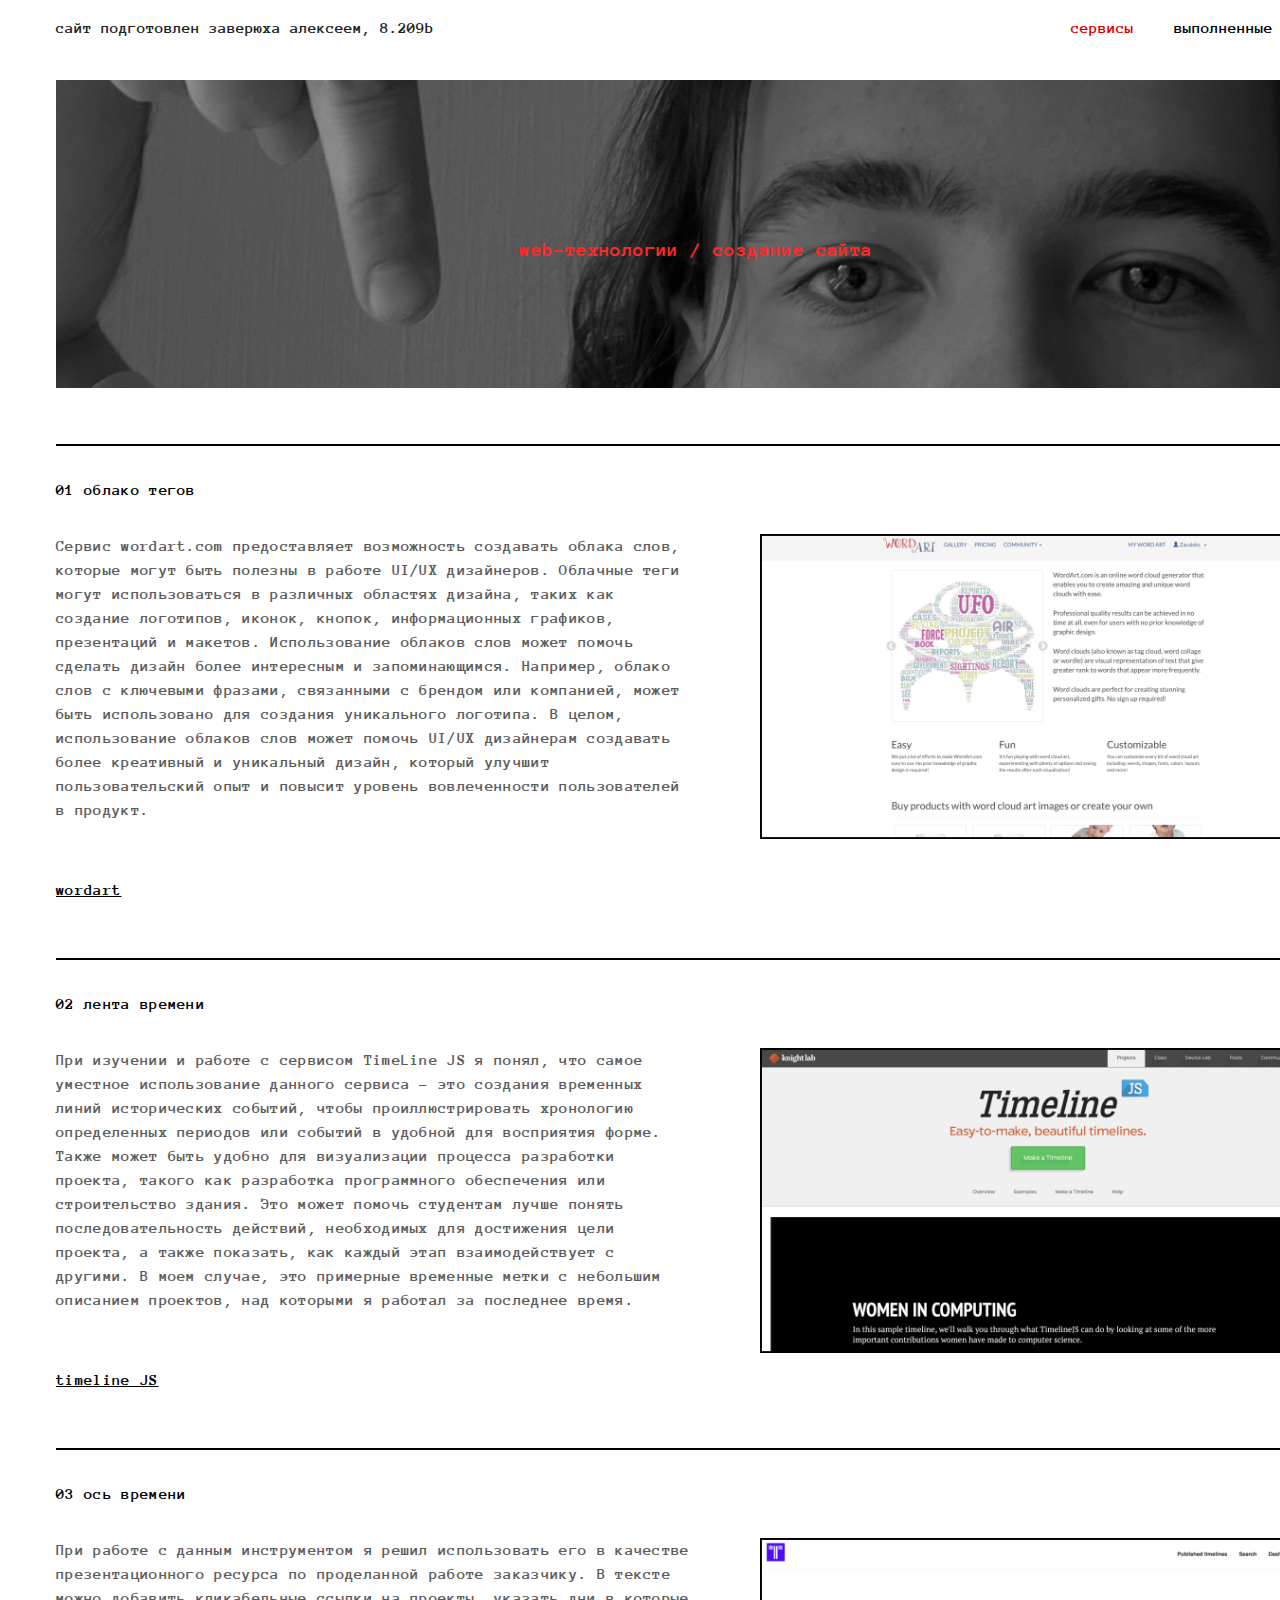
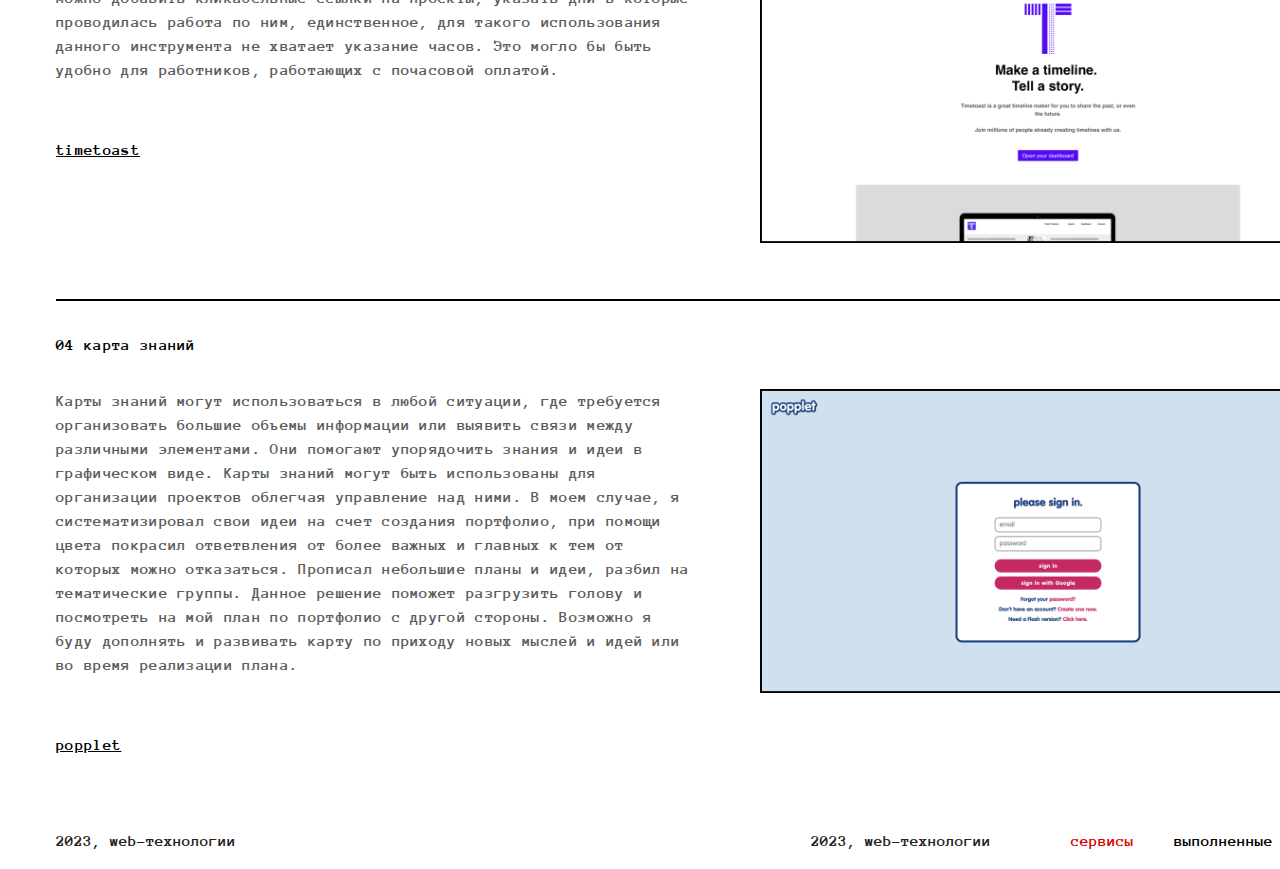
<file: index.html>
<!doctype html>
<html class="no-js">
<head>
  <meta charset="utf-8">
  <title></title>
  <meta name="description" content="">
  <meta name="viewport" content="width=device-width, initial-scale=1">
  <meta property="og:title" content="">
  <meta property="og:type" content="">
  <meta property="og:url" content="">
  <meta property="og:image" content="">
  <link rel="preconnect" href="https://fonts.googleapis.com">
  <link rel="preconnect" href="https://fonts.gstatic.com" crossorigin="">
  <link href="https://fonts.googleapis.com/css2?family=Anonymous+Pro:wght@400;700&display=swap" rel="stylesheet">
  <link rel="manifest" href="/site.webmanifest">
  <link rel="apple-touch-icon" href="./icon.878d0521.png">
  <link rel="stylesheet" href="./normalize.02b6c58e.css">
  <link rel="stylesheet" href="./main.e753a5ff.css">
  <link rel="stylesheet" href="./css.7ad46c7b.css">
  <meta name="theme-color" content="#fafafa">
</head>
<body>
<section>
  <div class="container">
    <header><p>сайт подготовлен заверюха алексеем, 8.209b</p>
      <ul class="nav">
        <li><a href="./index.html" id="service"> сервисы</a></li>
        <li><a href="./work.html">выполненные работы</a></li>
      </ul>
    </header>
    <div class="main__img"><p>web-технологии / создание сайта</p> <img src="./ya.01649ed7.png"></div>
  </div>
</section>
<section>
  <div class="container">
    <div class="line"></div>
    <h2 class="name">01 облако тегов</h2>
    <div class="info">
      <div class="content"><p class="description">Сервис wordart.com предоставляет возможность создавать облака слов,
        которые могут быть полезны в работе UI/UX дизайнеров. Облачные теги могут использоваться в различных областях
        дизайна, таких как создание логотипов, иконок, кнопок, информационных графиков, презентаций и макетов.
        Использование облаков слов может помочь сделать дизайн более интересным и запоминающимся. Например, облако слов
        с ключевыми фразами, связанными с брендом или компанией, может быть использовано для создания уникального
        логотипа. В целом, использование облаков слов может помочь UI/UX дизайнерам создавать более креативный и
        уникальный дизайн, который улучшит пользовательский опыт и повысит уровень вовлеченности пользователей в
        продукт.</p> <a href="https://wordart.com"><p class="button__name">wordart</p></a></div>
      <div class="info__img"><img src="./1.baed0b41.png"></div>
    </div>
  </div>
</section>
<section>
  <div class="container">
    <div class="line"></div>
    <h2 class="name">02 лента времени</h2>
    <div class="info">
      <div class="content"><p class="description">При изучении и работе с сервисом TimeLine JS я понял, что самое
        уместное использование данного сервиса - это создания временных линий исторических событий, чтобы
        проиллюстрировать хронологию определенных периодов или событий в удобной для восприятия форме. Также может быть
        удобно для визуализации процесса разработки проекта, такого как разработка программного обеспечения или
        строительство здания. Это может помочь студентам лучше понять последовательность действий, необходимых для
        достижения цели проекта, а также показать, как каждый этап взаимодействует с другими. В моем случае, это
        примерные временные метки с небольшим описанием проектов, над которыми я работал за последнее время.</p> <a
        href="https://timeline.knightlab.com"><p class="button__name">timeline JS</p></a></div>
      <div class="info__img"><img src="./2.3898a4e4.png"></div>
    </div>
  </div>
</section>
<section>
  <div class="container">
    <div class="line"></div>
    <h2 class="name">03 ось времени</h2>
    <div class="info">
      <div class="content"><p class="description">При работе с данным инструментом я решил использовать его в качестве
        презентационного ресурса по проделанной работе заказчику. В тексте можно добавить кликабельные ссылки на
        проекты, указать дни в которые проводилась работа по ним, единственное, для такого использования данного
        инструмента не хватает указание часов. Это могло бы быть удобно для работников, работающих с почасовой
        оплатой. </p> <a href="https://www.timetoast.com"><p class="button__name">timetoast</p></a></div>
      <div class="info__img"><img src="./3.ffe6096c.png"></div>
    </div>
  </div>
</section>
<section>
  <div class="container">
    <div class="line"></div>
    <h2 class="name">04 карта знаний</h2>
    <div class="info">
      <div class="content"><p class="description">Карты знаний могут использоваться в любой ситуации, где требуется
        организовать большие объемы информации или выявить связи между различными элементами. Они помогают упорядочить
        знания и идеи в графическом виде. Карты знаний могут быть использованы для организации проектов облегчая
        управление над ними. В моем случае, я систематизировал свои идеи на счет создания портфолио, при помощи цвета
        покрасил ответвления от более важных и главных к тем от которых можно отказаться. Прописал небольшие планы и
        идеи, разбил на тематические группы. Данное решение поможет разгрузить голову и посмотреть на мой план по
        портфолио с другой стороны. Возможно я буду дополнять и развивать карту по приходу новых мыслей и идей или во
        время реализации плана.</p> <a href="https://app.popplet.com/"><p class="button__name">popplet</p></a></div>
      <div class="info__img"><img src="./4.2b5ffc37.png"></div>
    </div>
  </div>
</section>
<section>
  <div class="container">
    <header><p>2023, web-технологии</p>
      <ul class="nav">
        <header><p>2023, web-технологии</p>
          <ul class="nav">
            <li><a href="./index.html" id="service">сервисы</a></li>
            <li><a href="./work.html">выполненные работы</a></li>
          </ul>
        </header>
      </ul>
    </header>
  </div>
</section>
<script src="./modernizr-3.11.2.min.bbf62f91.js"></script>
<script src="./plugins.40a68ed9.js"></script>
<script src="./main.f84e1103.js"></script>
<script>window.ga = function () {
  ga.q.push(arguments)
}, ga.q = [], ga.l = +new Date, ga("create", "UA-XXXXX-Y", "auto"), ga("set", "anonymizeIp", !0), ga("set", "transport", "beacon"), ga("send", "pageview");</script>
<script src="https://www.google-analytics.com/analytics.js" async></script>
</body>
</html>
</file>
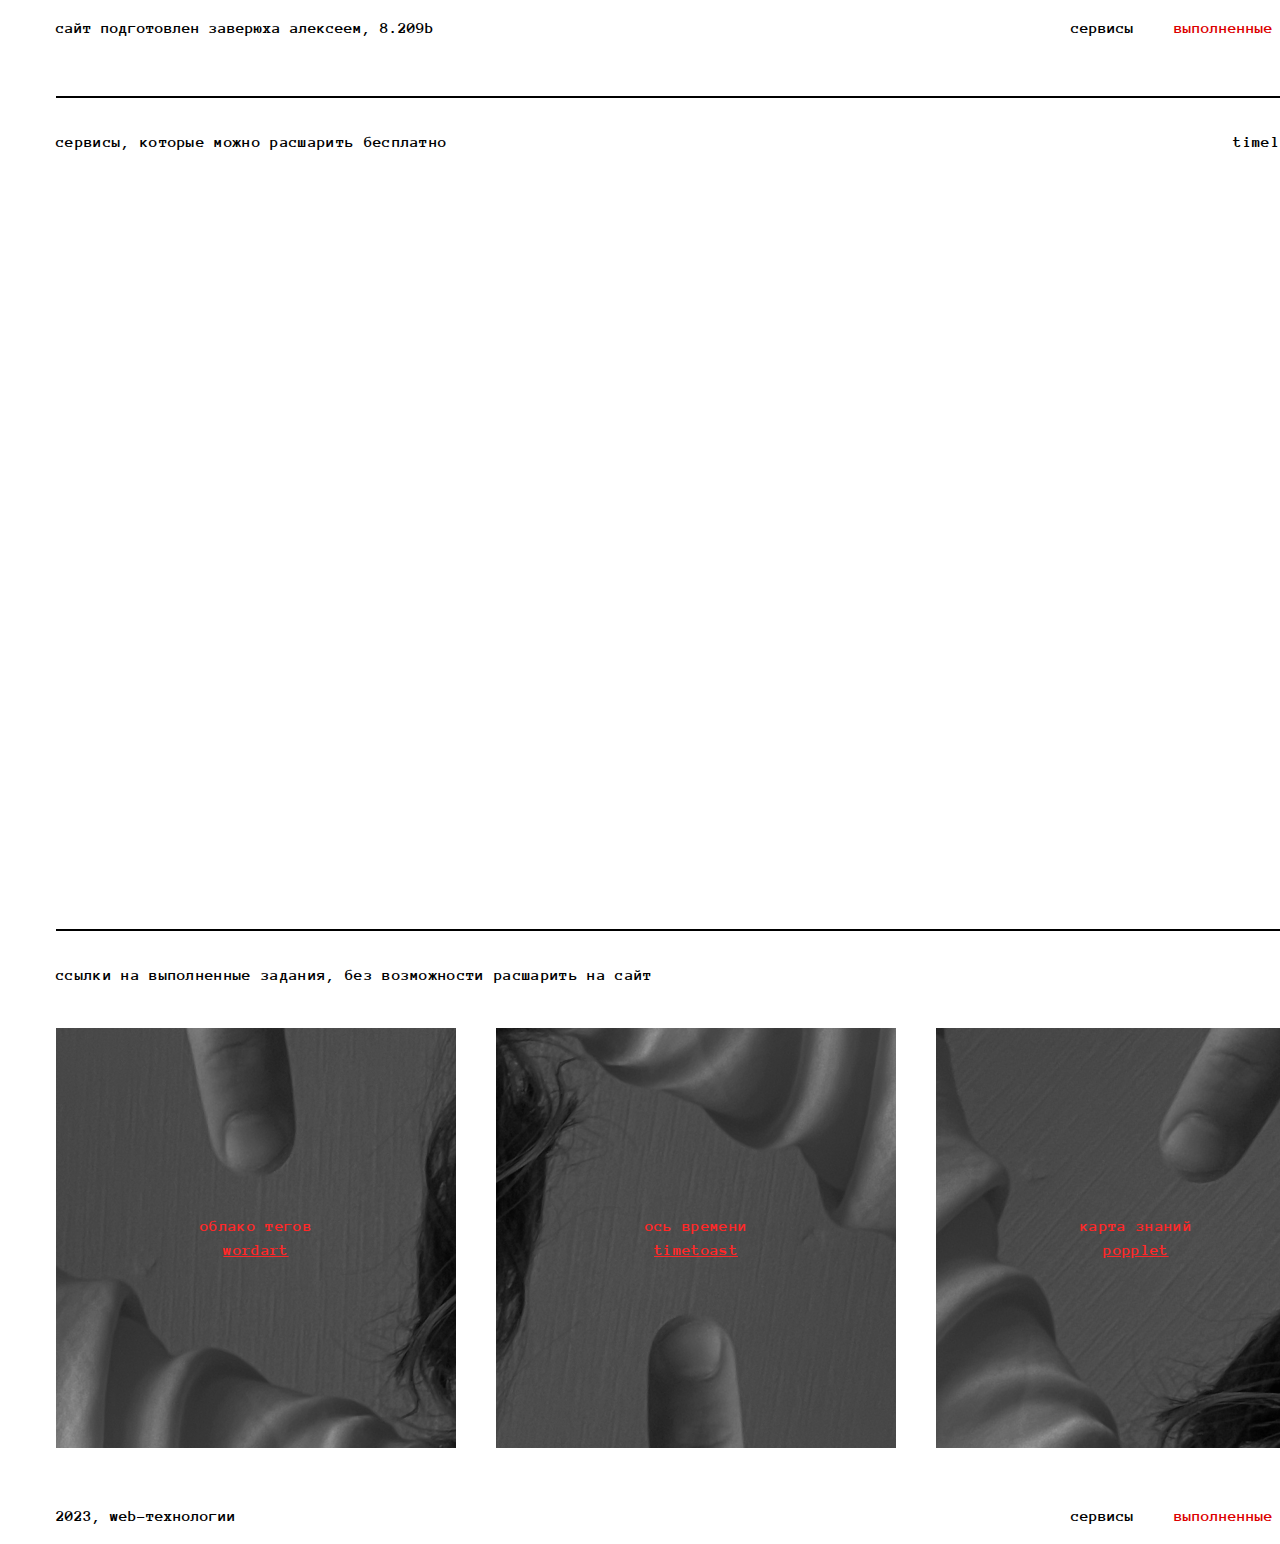
<file: work.html>
<!doctype html>
<html lang="en">
<head>
  <meta charset="UTF-8">
  <meta name="viewport"
        content="width=device-width, user-scalable=no, initial-scale=1.0, maximum-scale=1.0, minimum-scale=1.0">
  <meta http-equiv="X-UA-Compatible" content="ie=edge">
  <link rel="stylesheet" href="./work.87b913e4.css">
  <link rel="stylesheet" href="./css.7ad46c7b.css">
  <link rel="preconnect" href="https://fonts.googleapis.com">
  <link rel="preconnect" href="https://fonts.gstatic.com" crossorigin="">
  <link href="https://fonts.googleapis.com/css2?family=Anonymous+Pro:wght@400;700&display=swap" rel="stylesheet">
  <title>work</title></head>
<body>
<section>
  <div class="container">
    <header><p>сайт подготовлен заверюха алексеем, 8.209b</p>
      <ul class="nav">
        <li><a href="./index.html">сервисы</a></li>
        <li><a href="./work.html" id="service">выполненные работы</a></li>
      </ul>
    </header>
  </div>
</section>
<section class="import">
  <div class="container">
    <div class="line"></div>
    <div class="header__import"><p>сервисы, которые можно расшарить бесплатно</p>
      <p>timeline JS</p></div>
    <iframe
      src="https://cdn.knightlab.com/libs/timeline3/latest/embed/index.html?source=172GGxIdffvfkCvZjgW0LAFnkrohsXqsROG_K7gnY8Mc&font=Default&lang=ru&initial_zoom=2&height=650"
      width="100%" height="650" webkitallowfullscreen="" mozallowfullscreen="" allowfullscreen frameborder="0"></iframe>
  </div>
</section>
<section class="import">
  <div class="container">
    <div class="line"></div>
    <div class="header__import"><p>ссылки на выполненные задания, без возможности расшарить на сайт </p></div>
    <div class="img__list"><a href="https://wordart.com/m10eajb2o9fp/desidnzaveryukha">
      <div class="img__item"><img src="./5.94202120.png">
        <div class="img__content"><p>облако тегов</p>
          <p class="link">wordart</p></div>
      </div>
    </a> <a href="https://www.timetoast.com/timelines/2928357">
      <div class="img__item"><img src="./6.48362958.png">
        <div class="img__content"><p>ось времени</p>
          <p class="link">timetoast</p></div>
      </div>
    </a> <a href="http://app.popplet.com/#/p/7386376">
      <div class="img__item"><img src="./7.36ace69c.png">
        <div class="img__content"><p>карта знаний</p>
          <p class="link">popplet</p></div>
      </div>
    </a></div>
  </div>
</section>
<section>
  <div class="container">
    <header><p>2023, web-технологии</p>
      <ul class="nav">
        <li><a href="./index.html">сервисы</a></li>
        <li><a href="./work.html" id="service">выполненные работы</a></li>
      </ul>
    </header>
  </div>
</section>
</body>
</html>
</file>
<file: main.e753a5ff.css>
/*! HTML5 Boilerplate v8.0.0 | MIT License | https://html5boilerplate.com/ */html{color:#222;font-size:1em;line-height:1.4}::-moz-selection{background:#b3d4fc;text-shadow:none}::selection{background:#b3d4fc;text-shadow:none}hr{display:block;height:1px;border:0;border-top:1px solid #ccc;margin:1em 0;padding:0}audio,canvas,iframe,img,svg,video{vertical-align:middle}fieldset{border:0;margin:0;padding:0}textarea{resize:vertical}.hidden,[hidden]{display:none!important}.sr-only{border:0;clip:rect(0,0,0,0);height:1px;margin:-1px;overflow:hidden;padding:0;position:absolute;white-space:nowrap;width:1px}.sr-only.focusable:active,.sr-only.focusable:focus{clip:auto;height:auto;margin:0;overflow:visible;position:static;white-space:inherit;width:auto}.invisible{visibility:hidden}.clearfix:after,.clearfix:before{content:" ";display:table}.clearfix:after{clear:both}@media print{*,:after,:before{background:#fff!important;color:#000!important;box-shadow:none!important;text-shadow:none!important}a,a:visited{text-decoration:underline}a[href]:after{content:" (" attr(href) ")"}abbr[title]:after{content:" (" attr(title) ")"}a[href^="#"]:after,a[href^="javascript:"]:after{content:""}pre{white-space:pre-wrap!important}blockquote,pre{border:1px solid #999;page-break-inside:avoid}thead{display:table-header-group}img,tr{page-break-inside:avoid}h2,h3,p{orphans:3;widows:3}h2,h3{page-break-after:avoid}}
/*# sourceMappingURL=/main.e753a5ff.css.map */
</file>
<file: css.7ad46c7b.css>
body,h1,h2,h3,main,p{padding:0;margin:0}.container{max-width:1440px;padding:0 56px;width:100%;position:relative;margin:0 auto}header{display:flex;align-items:center;justify-content:space-between}header p{font-family:Anonymous Pro;font-style:normal;font-weight:700;font-size:16px;line-height:24px}.nav{display:flex}.nav li{cursor:pointer}.nav li,.nav li a{list-style-type:none;transition:.3s ease}.nav li a{margin-left:40px;font-family:Anonymous Pro;font-style:normal;font-weight:700;font-size:16px;line-height:24px;text-decoration:none;color:#000}.nav li a:hover{color:#dc0000}.line{width:100%;height:2px;background-color:#000}#service{color:#dc0000}.main__img{position:relative;display:flex;align-items:center;justify-content:center}.main__img img{width:100%;padding:24px 0 56px}.main__img p{position:absolute;margin:0 auto;font-family:Anonymous Pro;font-style:normal;font-weight:700;font-size:20px;line-height:24px;letter-spacing:.02em;z-index:123123;color:#ff2828}.info{display:flex;justify-content:space-between;margin-bottom:56px}.content{width:50%}.name{padding:32px 0;color:#000}.description,.name{font-family:Anonymous Pro;font-style:normal;font-weight:700;font-size:16px;line-height:24px;letter-spacing:.02em}.description{color:#5c5c5c}.button__name{font-family:Anonymous Pro;font-style:normal;font-weight:700;font-size:16px;line-height:24px;margin-top:56px;letter-spacing:.02em;text-decoration-line:underline;color:#000;transition:.3s ease}.button__name:hover{color:#dc0000}.info__img{width:45%}.info__img img{width:100%}
/*# sourceMappingURL=/css.7ad46c7b.css.map */
</file>
<file: work.87b913e4.css>
.import{padding:40px 0}.header__import{display:flex;justify-content:space-between;align-items:center;padding:32px 0 41px}.header__import p{font-family:Anonymous Pro;font-style:normal;font-weight:700;font-size:16px;line-height:24px;letter-spacing:.02em;color:#000}.img__list{justify-content:space-between}.img__item,.img__list{display:flex;align-items:center}.img__item{width:400px;height:420px;justify-content:center}.img__item img{width:100%;height:100%}.img__content{position:absolute}.img__content p{font-family:Anonymous Pro;font-style:normal;font-weight:700;font-size:16px;line-height:24px;letter-spacing:.02em;text-align:center;color:#ff2828}.link{text-decoration-line:underline}
/*# sourceMappingURL=/work.87b913e4.css.map */
</file>
